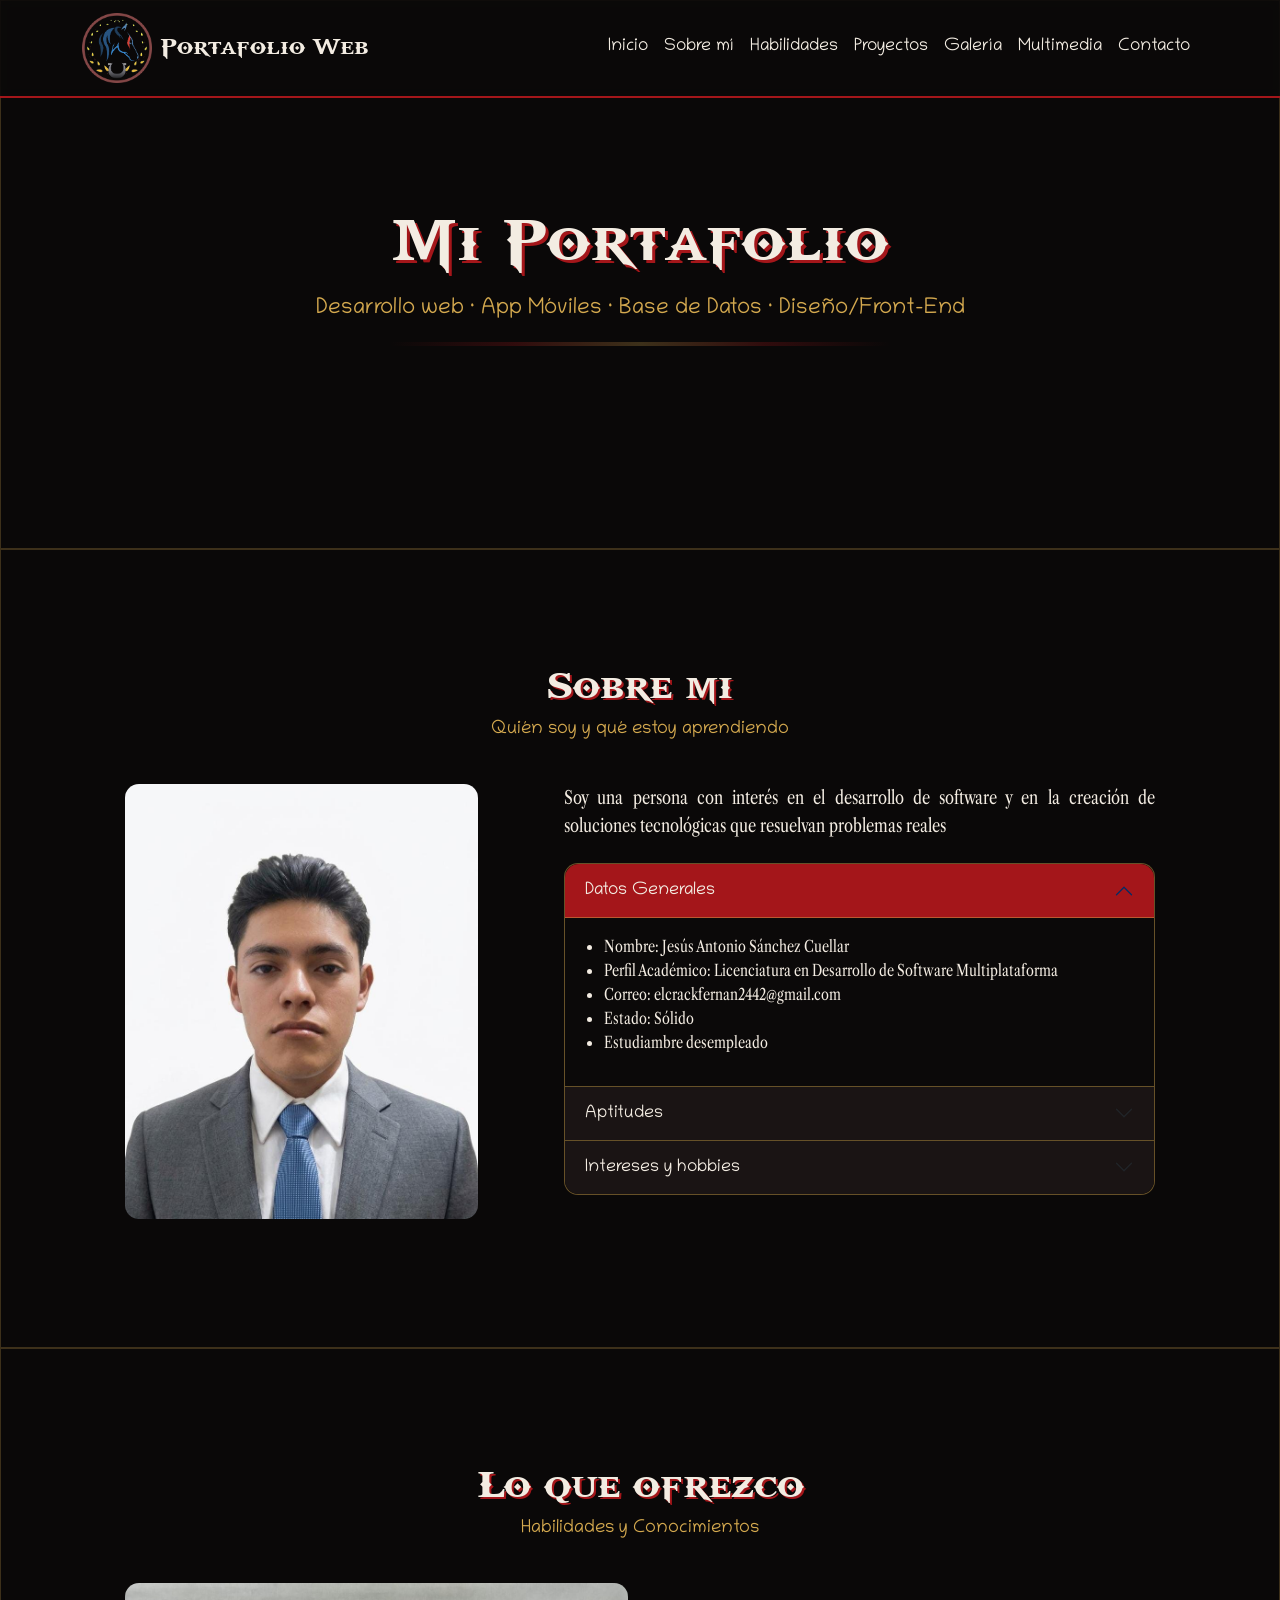
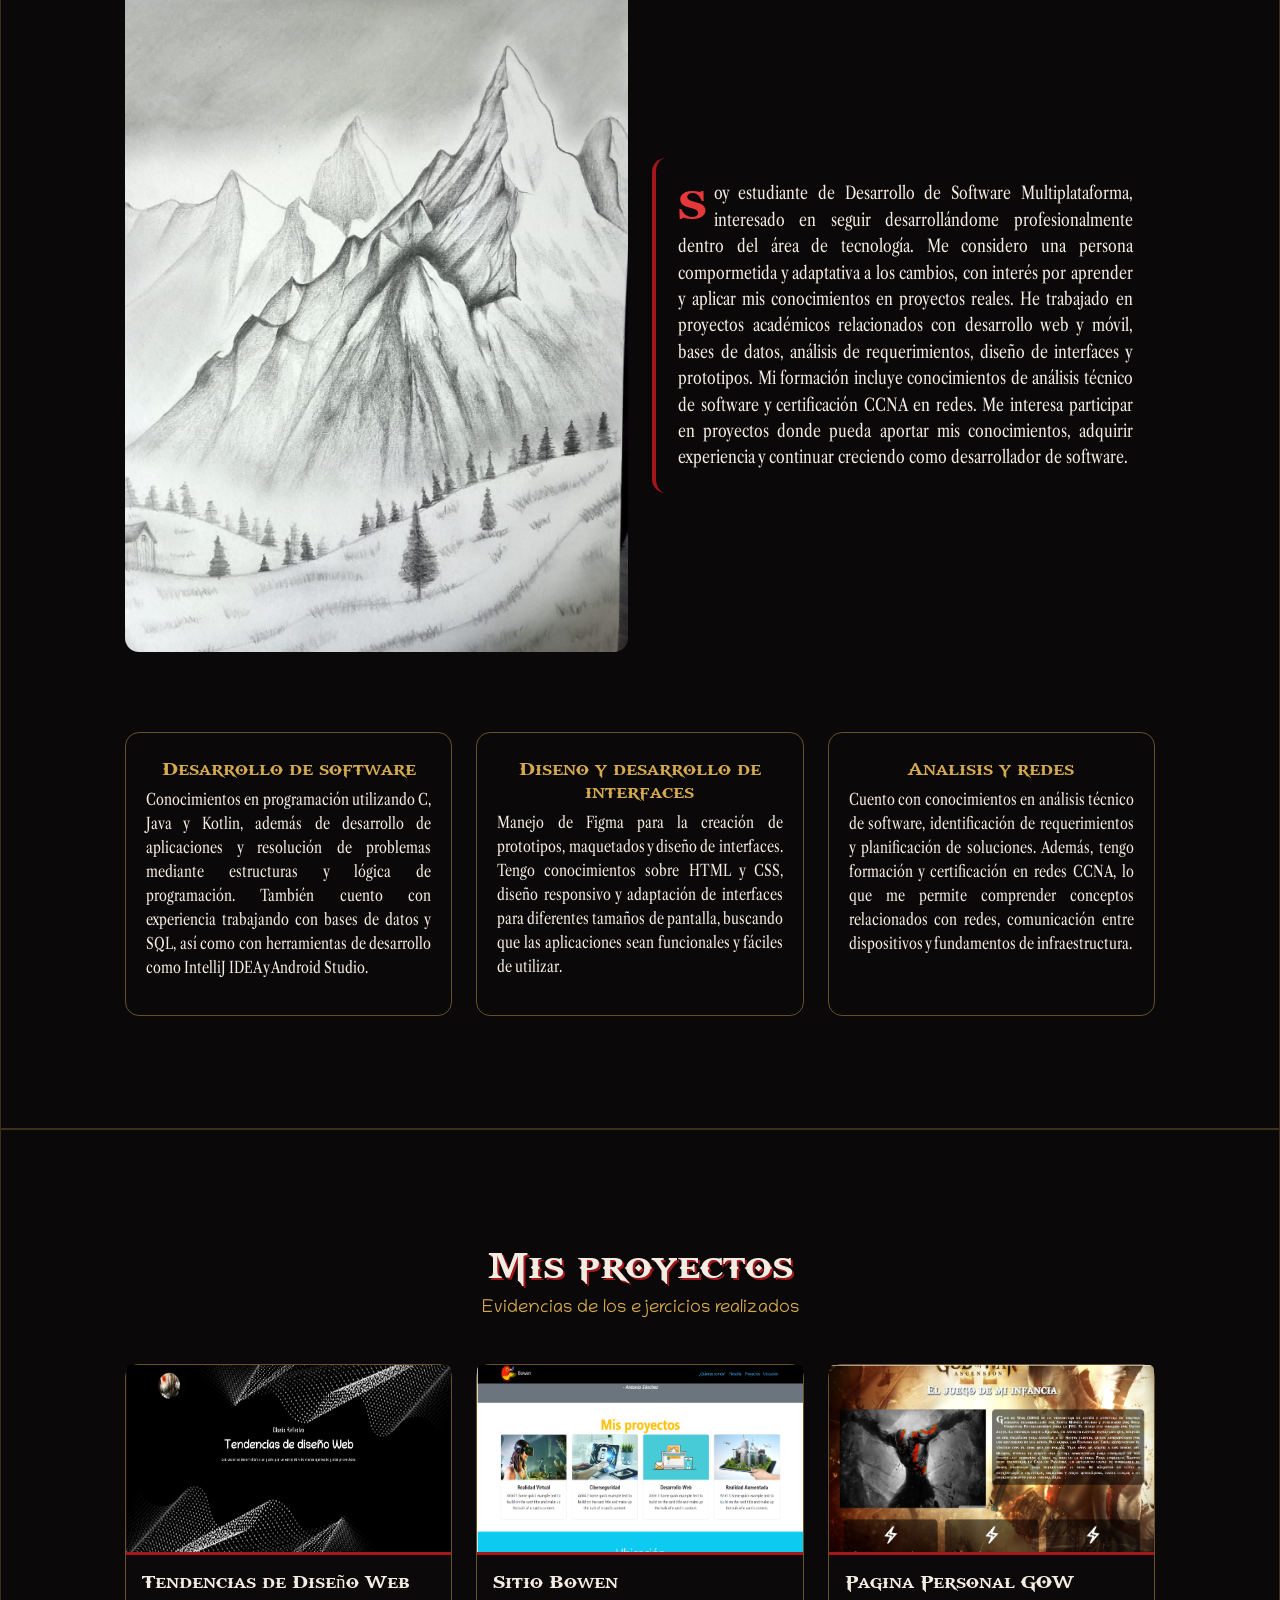
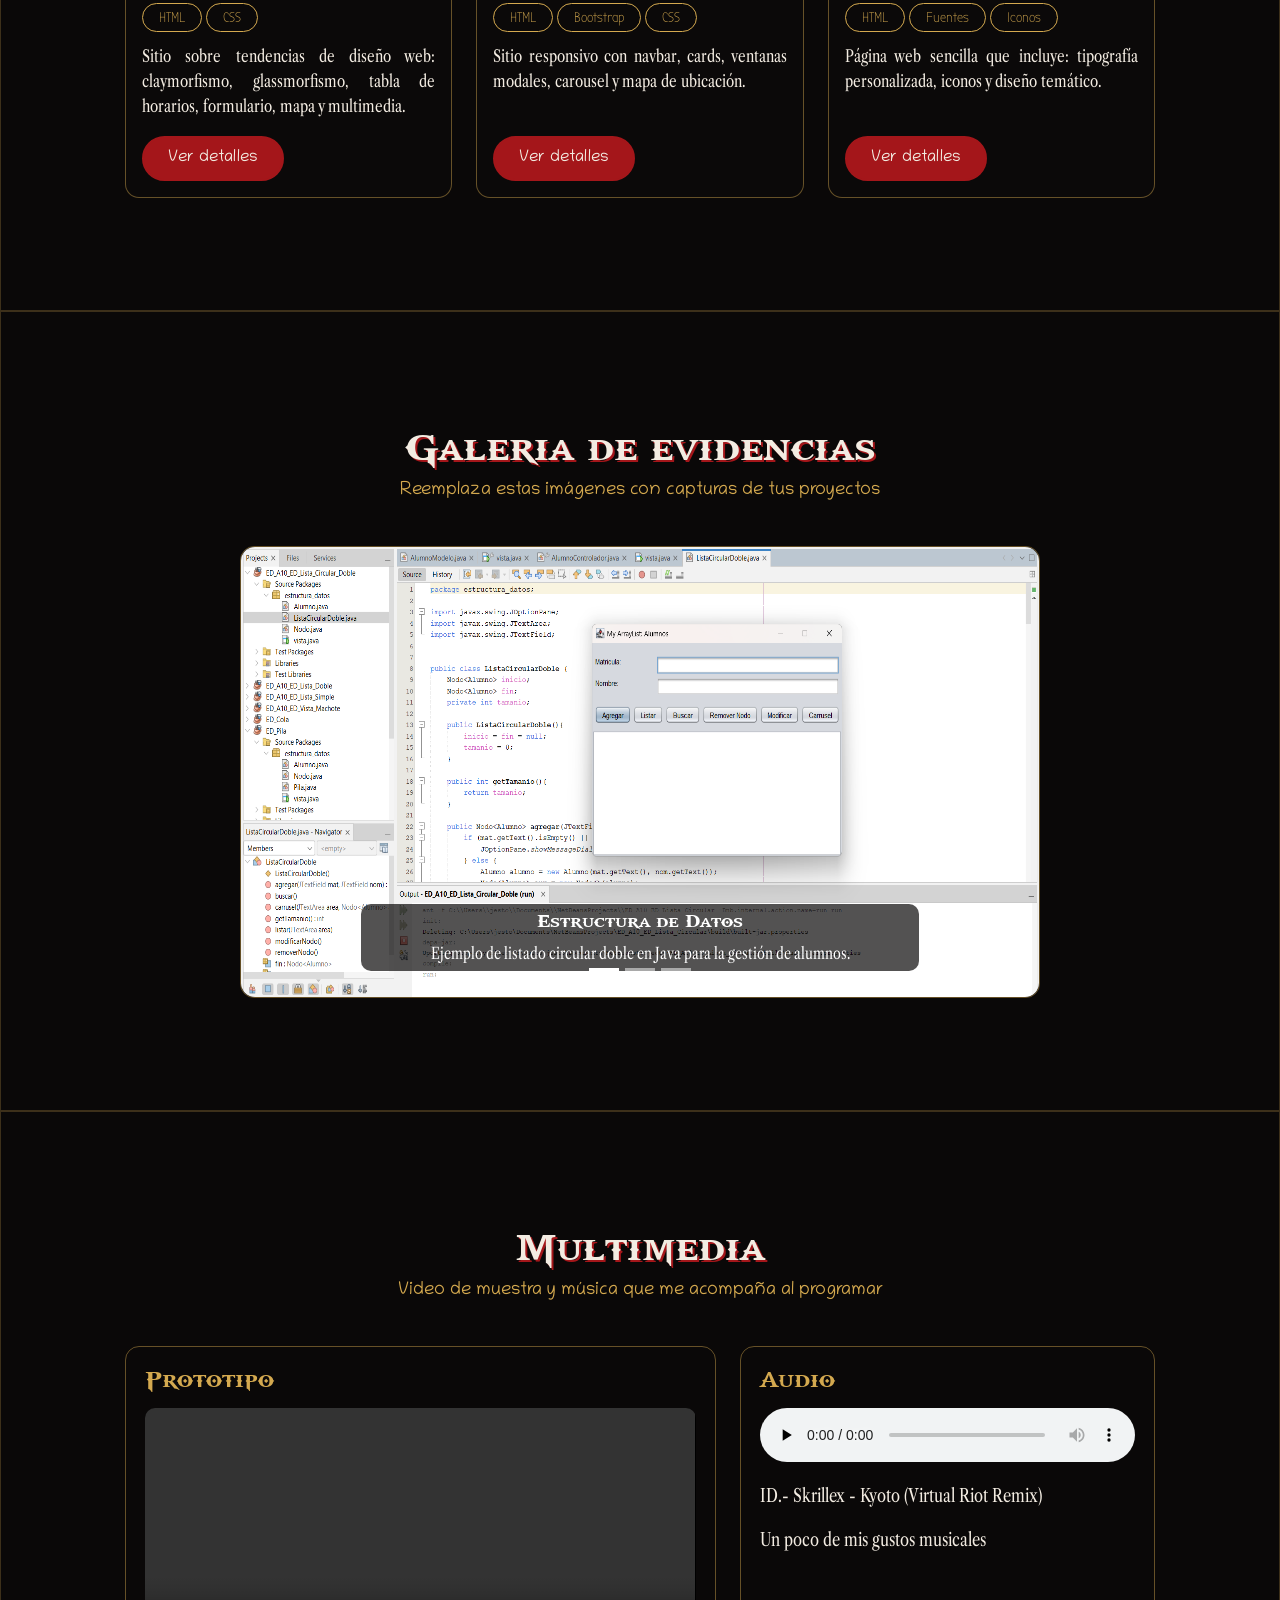
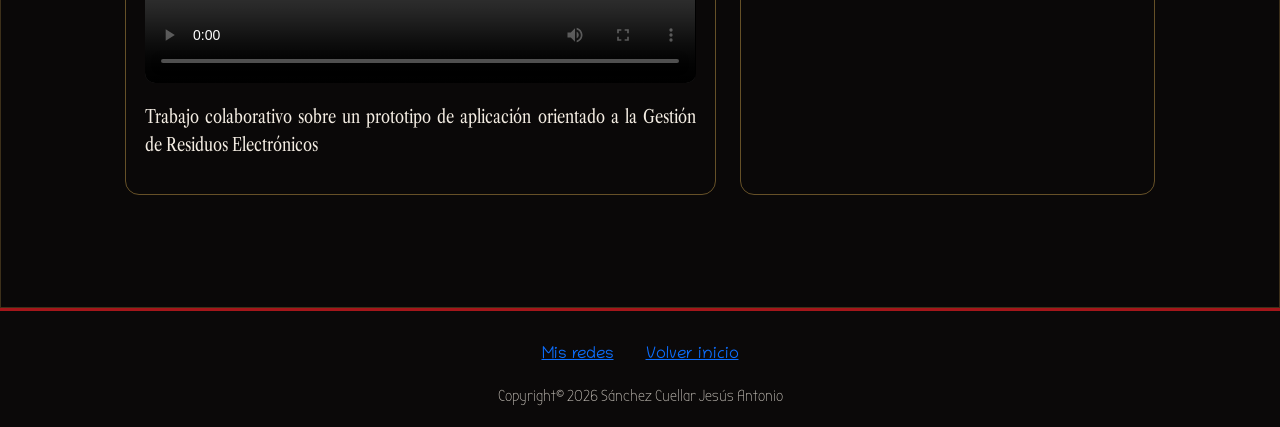
<file: index.html>
<!DOCTYPE html>
<html lang="es">

<head>
    <meta charset="UTF-8">
    <meta name="viewport" content="width=device-width, initial-scale=1.0">
    <meta name="author" content="Sánchez Cuellar Jesús Antonio (Yo)">
    <meta name="description" content="Portafolio personal.">
    <meta name="keywords" content="portafolio, desarrollo web, HTML, CSS, Bootstrap">

    <title>Portafolio JASC</title>
    <link rel="icon" href="iconos/favicon.ico" type="image/x-icon">
    <link rel="stylesheet"
        href="https://fonts.googleapis.com/css2?family=Material+Symbols+Outlined:opsz,wght,FILL,GRAD@24,400,0,0&icon_names=call,code,electric_bolt,location_on,mail,person,school,send,sports_esports">

    <link rel="stylesheet" href="css/bootstrap.min.css">
    <link rel="stylesheet" href="css/estilos.css">
</head>

<body>

    <header class="navbar navbar-expand-lg navbar-dark barraLn fixed-top" aria-label="Navegación principal">
        <div class="container">

            <a class="navbar-brand" href="#inicio">
                <img src="image/Imagotipo.png" alt="Logo" class="logotipo">
                Portafolio Web
            </a>

            <button class="navbar-toggler" type="button" data-bs-toggle="collapse" data-bs-target="#menu" aria-controls="menu" aria-expanded="false" aria-label="Mostrar u ocultar el menú">
                <span class="navbar-toggler-icon"></span>
            </button>

            <div class="collapse navbar-collapse" id="menu">
                <div class="navbar-nav ms-auto">
                    <a class="nav-link" href="#inicio">Inicio</a>
                    <a class="nav-link" href="#sobre-mi">Sobre mí</a>
                    <a class="nav-link" href="#habilidades">Habilidades</a>
                    <a class="nav-link" href="#proyectos">Proyectos</a>
                    <a class="nav-link" href="#galeria">Galería</a>
                    <a class="nav-link" href="#multimedia">Multimedia</a>
                    <a class="nav-link" href="contacto.html">Contacto</a>
                </div>
            </div>
        </div>
    </header>

    <section id="inicio" class="contenedor align-items-center">
        <div class="portada">
            <h1 id="tituloP">Mi Portafolio</h1>
            <p class="ofrezco text-center">Desarrollo web · App Móviles · Base de Datos · Diseño/Front-End</p>
            <hr class="barraDeg">
        </div>
    </section>

    <section id="sobre-mi" class="contenedor">
        <div class="container">
            <h2 class="titi2">Sobre mi</h2>
            <p class="subtiti2 text-center">Quién soy y qué estoy aprendiendo</p>

            <div class="row g-4 align-items-start">
                <section class="col-md-6 col-lg-5">
                    <figure>
                        <img src="image/yo.jpeg" alt="Yo" class="imgYo img-fluid">
                    </figure>
                </section>

                <div class="col-lg-7">
                    <article>
                        <p>Soy una persona con interés en el desarrollo de software y en la creación de soluciones tecnológicas que resuelvan problemas reales</p>
                    </article>

                    <div class="accordion acordeon mt-4" id="acordeonPerfil">
                        <div class="accordion-item">
                            <h3 class="accordion-header">
                                <button class="accordion-button" type="button" data-bs-toggle="collapse" data-bs-target="#perfilFormacion" aria-expanded="true" aria-controls="perfilFormacion">
                                    Datos Generales
                                </button>
                            </h3>
                            <div id="perfilFormacion" class="accordion-collapse collapse show" data-bs-parent="#acordeonPerfil">
                                <div class="accordion-body">
                                     <ul>
                                        <li>Nombre: Jesús Antonio Sánchez Cuellar</li>
                                        <li>Perfil Académico: Licenciatura en Desarrollo de Software Multiplataforma</li>
                                        <li>Correo: elcrackfernan2442@gmail.com</li>
                                        <li>Estado: Sólido</li>
                                        <li>Estudiambre desempleado</li>
                                    </ul>
                                </div>
                            </div>
                        </div>
                        <div class="accordion-item">
                            <h3 class="accordion-header">
                                <button class="accordion-button collapsed" type="button" data-bs-toggle="collapse" data-bs-target="#perfilHabilidades" aria-expanded="false" aria-controls="perfilHabilidades">
                                    Aptitudes
                                </button>
                            </h3>
                            <div id="perfilHabilidades" class="accordion-collapse collapse" data-bs-parent="#acordeonPerfil">
                                <div class="accordion-body">
                                    <ul>
                                        <li>Colaborativo</li>
                                        <li>Analítico</li>
                                        <li>Creativo</li>
                                        <li>Disciplinado</li>
                                    </ul>
                                </div>
                            </div>
                        </div>
                        <div class="accordion-item">
                            <h3 class="accordion-header">
                                <button class="accordion-button collapsed" type="button" data-bs-toggle="collapse" data-bs-target="#perfilIntereses" aria-expanded="false" aria-controls="perfilIntereses">
                                    Intereses y hobbies
                                </button>
                            </h3>
                            <div id="perfilIntereses" class="accordion-collapse collapse"
                                data-bs-parent="#acordeonPerfil">
                                <div class="accordion-body">
                                    Videojuegos como God of War, me gusta el dubstep y el huevito con jamón.
                                </div>
                            </div>
                        </div>

                    </div>
                </div>
            </div>
        </div>
    </section>

    <section id="habilidades" class="contenedor">
        <div class="container">
            <h2 class="titi2">Lo que ofrezco</h2>
            <p class="subtiti2 text-center">Habilidades y Conocimientos</p>

            <div class="row g-4 align-items-center">
                <figure class="col-lg-6">
                    <img src="image/dibujoP.jpeg" alt="Imagen de God of War (2005)" id="img" class="img-fluid">
                </figure>
                <div class="col-lg-6">
                    <figcaption>
                        Soy estudiante de Desarrollo de Software Multiplataforma, interesado en seguir desarrollándome profesionalmente dentro del área de tecnología. Me considero una persona compormetida y adaptativa a los cambios, con interés por aprender y aplicar mis conocimientos en proyectos reales. He trabajado en proyectos académicos relacionados con desarrollo web y móvil, bases de datos, análisis de requerimientos, diseño de interfaces y prototipos. Mi formación incluye conocimientos de análisis técnico de software y certificación CCNA en redes. Me interesa participar en proyectos donde pueda aportar mis conocimientos, adquirir experiencia y continuar creciendo como desarrollador de software.
                    </figcaption>
                </div>
            </div>

            <div class="row g-4 fila">
                <article class="col-md-4">
                    <div class="marco">
                        <h3>Desarrollo de software</h3>
                        <p class="pae">Conocimientos en programación utilizando C, Java y Kotlin, además de desarrollo de aplicaciones y resolución de problemas mediante estructuras y lógica de programación. También cuento con experiencia trabajando con bases de datos y SQL, así como con herramientas de desarrollo como IntelliJ IDEA y Android Studio.</p>
                    </div>
                </article>
                <article class="col-md-4">
                    <div class="marco">
                        <h3>Diseno y desarrollo de interfaces</h3>
                        <p class="pae">Manejo de Figma para la creación de prototipos, maquetados y diseño de interfaces. Tengo conocimientos sobre HTML y CSS, diseño responsivo y adaptación de interfaces para diferentes tamaños de pantalla, buscando que las aplicaciones sean funcionales y fáciles de utilizar.</p>
                    </div>
                </article>
                <article class="col-md-4">
                    <div class="marco">
                        <h3>Analisis y redes</h3>
                        <p class="pae">Cuento con conocimientos en análisis técnico de software, identificación de requerimientos y planificación de soluciones. Además, tengo formación y certificación en redes CCNA, lo que me permite comprender conceptos relacionados con redes, comunicación entre dispositivos y fundamentos de infraestructura.</p>
                    </div>
                </article>
            </div>
        </div>
    </section>

    <section id="proyectos" class="contenedor">
        <div class="container">
            <h2 class="titi2">Mis proyectos</h2>
            <p class="subtiti2 text-center">Evidencias de los ejercicios realizados</p>

            <section class="row g-4">
                <article class="col-md-6 col-lg-4">
                    <div class="card proyecto">
                        <img src="image/tendencias.png" class="card-img-top" alt="tendencias">
                        <div class="card-body d-flex flex-column">
                            <h3 class="card-title">Tendencias de Diseño Web</h3>
                            <div class="etiquetas">
                                <span class="etiqueta">HTML</span>
                                <span class="etiqueta">CSS</span>
                            </div>
                            <p class="card-text">Sitio sobre tendencias de diseño web: claymorfismo, glassmorfismo, tabla de horarios, formulario, mapa y multimedia.</p>
                            <button type="button" class="btn boton mt-auto align-self-start" data-bs-toggle="modal"
                                data-bs-target="#proyecto1">Ver detalles</button>
                        </div>
                    </div>
                </article>

                <article class="col-md-6 col-lg-4">
                    <div class="card proyecto">
                        <img src="image/bowen.png" class="card-img-top" alt="bowen">
                        <div class="card-body d-flex flex-column">
                            <h3 class="card-title">Sitio Bowen</h3>
                            <div class="etiquetas">
                                <span class="etiqueta">HTML</span>
                                <span class="etiqueta">Bootstrap</span>
                                <span class="etiqueta">CSS</span>
                            </div>
                            <p class="card-text">Sitio responsivo con navbar, cards, ventanas modales, carousel y mapa
                                de ubicación.</p>
                            <button type="button" class="btn boton mt-auto align-self-start" data-bs-toggle="modal"
                                data-bs-target="#proyecto2">Ver detalles</button>
                        </div>
                    </div>
                </article>

                <article class="col-md-6 col-lg-4">
                    <div class="card proyecto">
                        <img src="image/GOW.png" class="card-img-top" alt="gowsito">
                        <div class="card-body d-flex flex-column">
                            <h3 class="card-title">Pagina Personal GOW</h3>
                            <div class="etiquetas">
                                <span class="etiqueta">HTML</span>
                                <span class="etiqueta">Fuentes</span>
                                <span class="etiqueta">Iconos</span>
                            </div>
                            <p class="card-text">Página web sencilla que incluye: tipografía personalizada, iconos y diseño temático.</p>
                            <button type="button" class="btn boton mt-auto align-self-start" data-bs-toggle="modal"
                                data-bs-target="#proyecto3">Ver detalles</button>
                        </div>
                    </div>
                </article>
            </section>
        </div>
    </section>

    <section id="galeria" class="contenedor">
        <div class="container">
            <h2 class="titi2">Galeria de evidencias</h2>
            <p class="subtiti2 text-center">Reemplaza estas imágenes con capturas de tus proyectos</p>

            <div id="carrusel" class="carousel slide" data-bs-ride="carousel" aria-label="Galería de evidencias">
                <div class="carousel-indicators">
                    <button type="button" data-bs-target="#carrusel" data-bs-slide-to="0" class="active"
                        aria-current="true" aria-label="Imagen 1"></button>
                    <button type="button" data-bs-target="#carrusel" data-bs-slide-to="1"
                        aria-label="Imagen 2"></button>
                    <button type="button" data-bs-target="#carrusel" data-bs-slide-to="2"
                        aria-label="Imagen 3"></button>
                </div>
                <div class="carousel-inner">
                    <div class="carousel-item active">
                        <img src="image/ED.png" class="d-block w-100"
                            alt="Estructura de Datos">
                        <div class="carousel-caption d-none d-md-block">
                            <h3>Estructura de Datos</h3>
                            <p class="text-center">Ejemplo de listado circular doble en Java para la gestión de alumnos.</p>
                        </div>
                    </div>
                    <div class="carousel-item">
                        <img src="image/androidS.png" class="d-block w-100" alt="Android Studio">
                        <div class="carousel-caption d-none d-md-block">
                            <h3>Android Studio</h3>
                            <p class="text-center">Proyecto de Android Studio que calcula el total de una compra.</p>
                        </div>
                    </div>
                    <div class="carousel-item">
                        <img src="image/BD.png" class="d-block w-100" alt="Base de Datos">
                        <div class="carousel-caption d-none d-md-block">
                            <h3>Base de Datos MySQL</h3>
                            <p class="text-center">Creación de base de datos.</p>
                        </div>
                    </div>
                </div>
                <button class="carousel-control-prev" type="button" data-bs-target="#carrusel" data-bs-slide="prev">
                    <span class="carousel-control-prev-icon" aria-hidden="true"></span>
                    <span class="visually-hidden">Anterior</span>
                </button>
                <button class="carousel-control-next" type="button" data-bs-target="#carrusel" data-bs-slide="next">
                    <span class="carousel-control-next-icon" aria-hidden="true"></span>
                    <span class="visually-hidden">Siguiente</span>
                </button>
            </div>
        </div>
    </section>

    <section id="multimedia" class="contenedor">
        <div class="container">
            <h2 class="titi2">Multimedia</h2>
            <p class="subtiti2 text-center">Video de muestra y música que me acompaña al programar</p>

            <div class="row g-4">
                <article class="col-lg-7">
                    <div class="medio">
                        <h3>Prototipo</h3>
                        <video controls preload="metadata">
                            <source src="media/prototipo-figma.mp4" type="video/mp4">
                            Tu navegador no admite la reproducción de video.
                        </video>
                        <p>Trabajo colaborativo sobre un prototipo de aplicación orientado a la Gestión de Residuos Electrónicos</p>
                    </div>
                </article>
                <article class="col-lg-5">
                    <div class="medio">
                        <h3>Audio</h3>
                        <audio controls preload="none">
                            <source src="media/skrillex theme.mpeg" type="audio/mpeg">
                            Tu navegador no admite la reproducción de audio.
                        </audio>
                        <p>ID.- Skrillex - Kyoto (Virtual Riot Remix)</p>
                        <p>Un poco de mis gustos musicales</p>
                    </div>
                </article>
            </div>
        </div>
    </section>

    <footer>
        <div class="container">
            <div class="conexiones">
                <a href="contacto.html">Mis redes</a>
                <a href="#inicio">Volver inicio</a>
            </div>
            <span id="derechos">Copyright© 2026 Sánchez Cuellar Jesús Antonio</span>
        </div>
    </footer>



    <!-- Modal  P1-->
    <div class="modal fade" id="proyecto1" tabindex="-1" aria-labelledby="titulo-proyecto1" aria-hidden="true">
        <div class="modal-dialog modal-dialog-centered">
            <div class="modal-content bg-dark text-light">
                <div class="modal-header">
                    <h2 class="modal-title fs-5 fw-bold" id="titulo-proyecto1">Tendencias de Diseño Web</h2>
                    <button type="button" class="btn-close btn-close-white" data-bs-dismiss="modal"
                        aria-label="Cerrar"></button>
                </div>
                <div class="modal-body">
                    <p>Página sobre tendencias de diseño web. Incluye claymorfismo, glassmorfismo, una tabla de horarios, un formulario, un mapa incrustado y contenido multimedia (video y audio).</p>
                    <p>Tecnologías: HTML, CSS.</p>
                </div>
                <div class="modal-footer">
                    <a href="https://github.com/SYWooli/AW-LDSM407/commit/dd5e11c49da9dd6db5c0f3c82de13bb1435a31fd" class="btn boton botonTrans">Ir al Proyecto</a>
                    <button type="button" class="btn boton" data-bs-dismiss="modal">Cerrar</button>
                </div>
            </div>
        </div>
    </div>

    <!-- Modal  P2-->
    <div class="modal fade" id="proyecto2" tabindex="-1" aria-labelledby="titulo-proyecto2" aria-hidden="true">
        <div class="modal-dialog modal-dialog-centered">
            <div class="modal-content bg-dark text-light">
                <div class="modal-header">
                    <h2 class="modal-title fs-5 fw-bold" id="titulo-proyecto2">Sitio Bowen</h2>
                    <button type="button" class="btn-close btn-close-white" data-bs-dismiss="modal"
                        aria-label="Cerrar"></button>
                </div>
                <div class="modal-body">
                    <p>Sitio construido con Bootstrap: barra de navegación, tarjetas de proyectos, ventanas modales, carrusel y responsividad.</p>
                    <p>Tecnologías: HTML, CSS, Bootstrap.</p>
                </div>
                <div class="modal-footer">
                    <a href="https://github.com/SYWooli/AW-LDSM407/commit/bb65a735bff60b903e0a4d4e72885871ba24e900" class="btn boton botonTrans">Ir al Proyecto</a>
                    <button type="button" class="btn boton" data-bs-dismiss="modal">Cerrar</button>
                </div>
            </div>
        </div>
    </div>

    <!-- Modal  P3-->
    <div class="modal fade" id="proyecto3" tabindex="-1" aria-labelledby="titulo-proyecto3" aria-hidden="true">
        <div class="modal-dialog modal-dialog-centered">
            <div class="modal-content bg-dark text-light">
                <div class="modal-header">
                    <h2 class="modal-title fs-5 fw-bold" id="titulo-proyecto3">Página Personal GOW</h2>
                    <button type="button" class="btn-close btn-close-white" data-bs-dismiss="modal"
                        aria-label="Cerrar"></button>
                </div>
                <div class="modal-body">
                    <p>Una página temática sobre God of War con tipografía personalizada, iconos y tarjetas con la información del juego.</p>
                    <p>Tecnologías: HTML, CSS, fuentes locales, iconos.</p>
                </div>
                <div class="modal-footer">
                    <a href="https://github.com/SYWooli/AW-LDSM407/tree/main/07_EjercicioWeb" class="btn boton botonTrans">Ir al Proyecto</a>
                    <button type="button" class="btn boton" data-bs-dismiss="modal">Cerrar</button>
                </div>
            </div>
        </div>
    </div>



    <script src="js/bootstrap.min.js"></script>
</body>

</html>
</file>
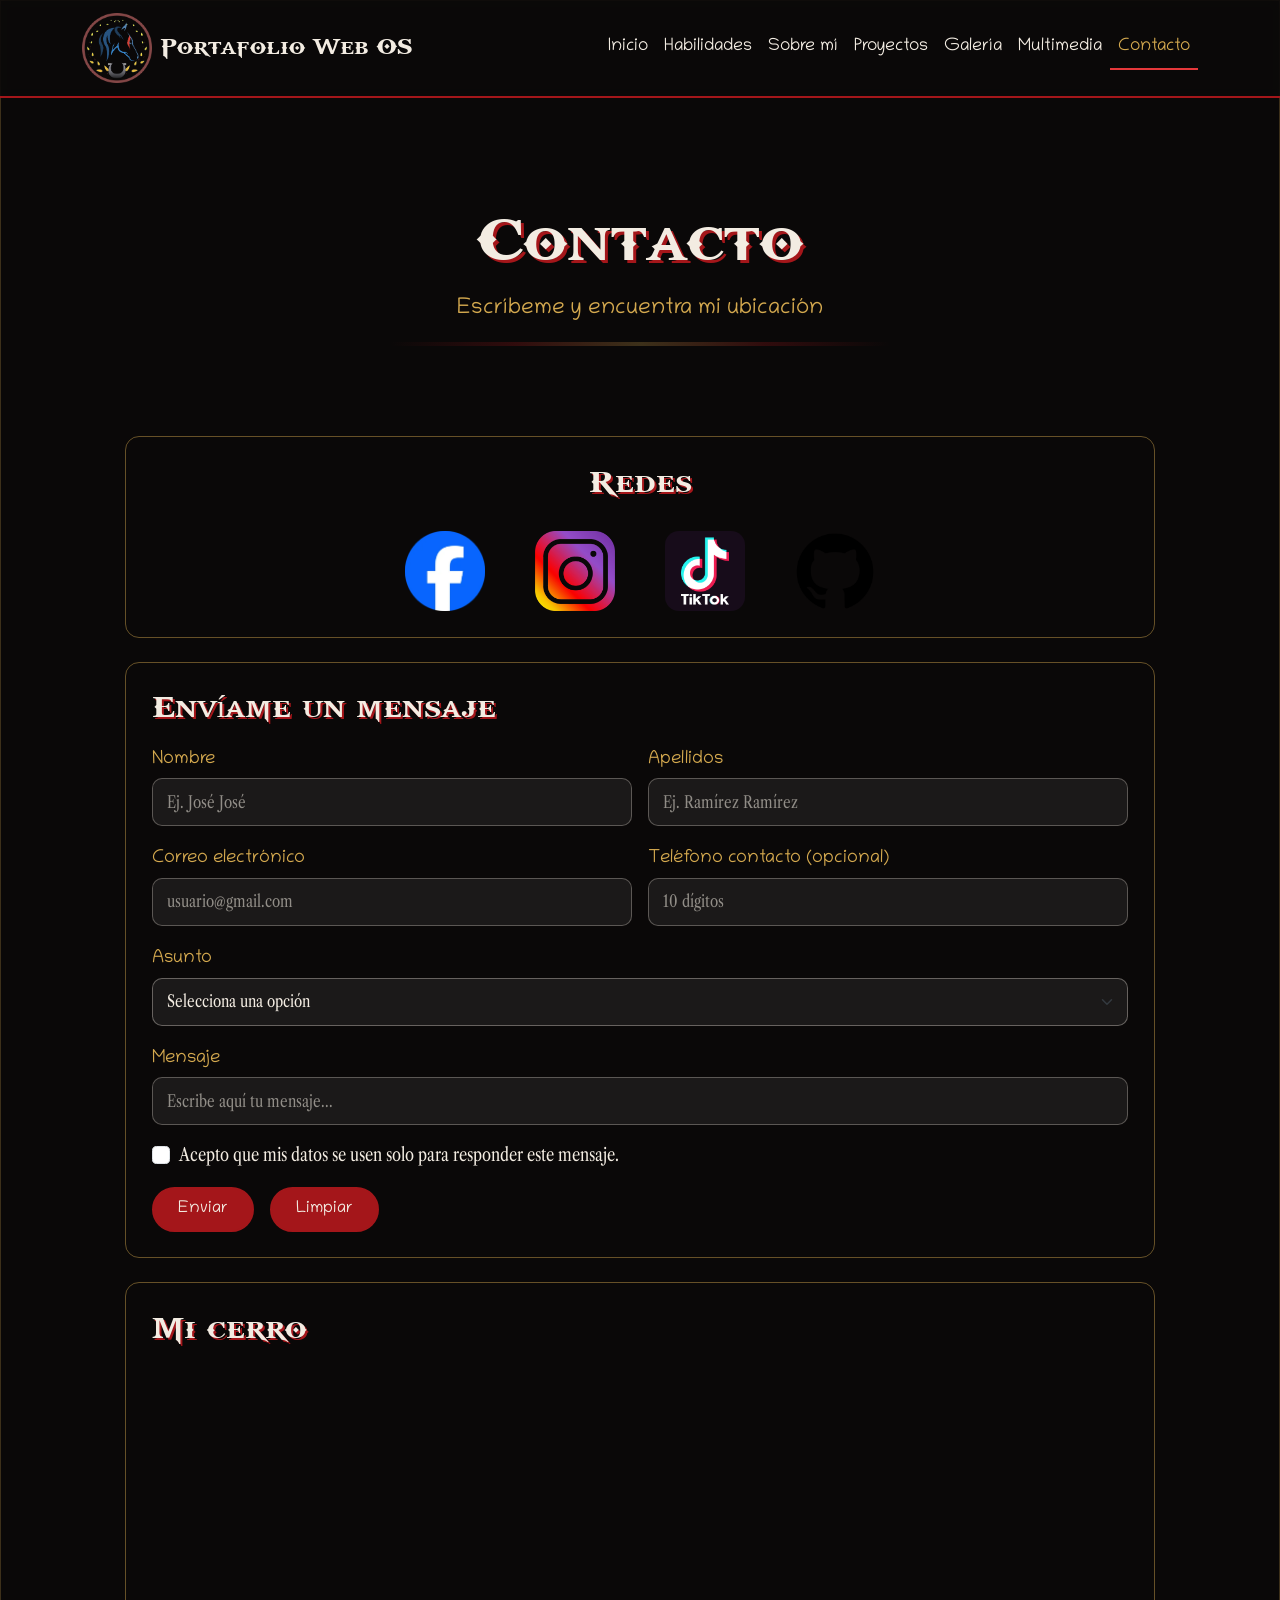
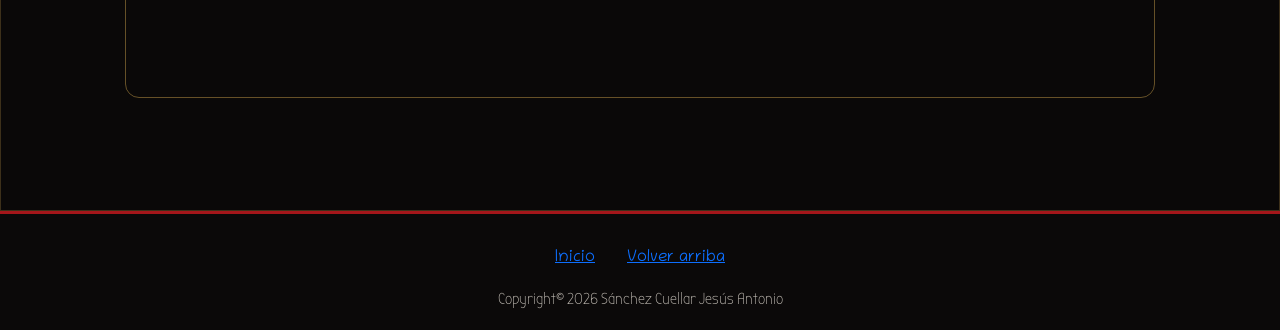
<file: contacto.html>
<!DOCTYPE html>
<html lang="es">

<head>
    <meta charset="UTF-8">
    <meta name="viewport" content="width=device-width, initial-scale=1.0">
    <meta name="author" content="Sánchez Cuellar Jesús Antonio (Yo)">
    <meta name="description" content="Portafolio personal.">
    <meta name="keywords" content="portafolio, desarrollo web, HTML, CSS, Bootstrap">

    <title>Contáctame</title>
    <link rel="icon" href="iconos/favicon.ico" type="image/x-icon">

    <link rel="stylesheet"
        href="https://fonts.googleapis.com/css2?family=Material+Symbols+Outlined:opsz,wght,FILL,GRAD@24,400,0,0&icon_names=call,code,electric_bolt,location_on,mail,person,school,send,sports_esports">

    <link rel="stylesheet" href="css/bootstrap.min.css">
    <link rel="stylesheet" href="css/estilos.css">
</head>

<body>

    <header class="navbar navbar-expand-lg navbar-dark barraLn fixed-top" aria-label="Navegación principal">
        <div class="container">

            <a class="navbar-brand" href="#inicio">
                <img src="image/Imagotipo.png" alt="Logo" class="logotipo">
                Portafolio Web OS
            </a>

            <button class="navbar-toggler" type="button" data-bs-toggle="collapse" data-bs-target="#menu"
                aria-controls="menu" aria-expanded="false" aria-label="Mostrar u ocultar el menú">
                <span class="navbar-toggler-icon"></span>
            </button>

            <div class="collapse navbar-collapse" id="menu">
                <div class="navbar-nav ms-auto">
                    <a class="nav-link" href="index.html#inicio">Inicio</a>
                    <a class="nav-link" href="index.html#pasion">Habilidades</a>
                    <a class="nav-link" href="index.html#sobre-mi">Sobre mí</a>
                    <a class="nav-link" href="index.html#proyectos">Proyectos</a>
                    <a class="nav-link" href="index.html#galeria">Galería</a>
                    <a class="nav-link" href="index.html#multimedia">Multimedia</a>
                    <a class="nav-link active" href="#contacto" aria-current="page">Contacto</a>
                </div>
            </div>
        </div>
    </header>

    <section id="contacto" class="contenedor">

        <section class="portada">
            <h1 id="tituloP">Contacto</h1>
            <p class="ofrezco text-center">Escríbeme y encuentra mi ubicación</p>
            <hr class="barraDeg">
        </section>
        
        <div class="container">
            <div class="row g-4">

                <article class="col-lg-12">
                    <div class="panel align-items-center">
                        <h2 class="text-center">Redes</h2>

                        <section class="redes flex-wrap">
                            <a  href="https://www.facebook.com/share/18URSuaEoC/">
                                <img src="image/facebook.png" alt="Feisbuk" id="img">
                            </a>
                            <a href="https://www.instagram.com/sy_wooliwebon?cplk=MWhndXFveWoxeTk4Zg==">
                                <img src="image/Instagram-Logo-PNG.png" alt="Insta" id="img">
                            </a>
                            <a href="https://www.tiktok.com/@wooliwebon?_r=1&_t=ZS-9Al7sXEOmwx">
                                <img src="image/TikTok-logo-2.png" alt="Tikitoki" id="img">
                            </a>
                            <a href="https://github.com/SYWooli">
                                <img src="image/GitHub.png" alt="Github" id="img">
                            </a>
                        </section>

                    </div>
                </article>

                <article class="col-lg-12">
                    <div class="panel">
                        <h2>Envíame un mensaje</h2>

                        <form action="">
                            <div class="row g-3">
                                <div class="col-md-6">
                                    <label for="nombre" class="form-label label">Nombre</label>
                                    <input type="text" class="form-control campo" required placeholder="Ej. José José">
                                </div>
                                <div class="col-md-6">
                                    <label for="apellidos" class="form-label label">Apellidos</label>
                                    <input type="text" class="form-control campo" required placeholder="Ej. Ramírez Ramírez">
                                </div>
                                <div class="col-md-6">
                                    <label for="correo" class="form-label label">Correo electrónico</label>
                                    <input type="email" class="form-control campo" required placeholder="usuario@gmail.com">
                                </div>
                                <div class="col-md-6">
                                    <label for="telefono" class="form-label label">Teléfono contacto (opcional)</label>
                                    <input type="tel" class="form-control campo" placeholder="10 dígitos">
                                </div>
                                <div class="col-12">
                                    <label for="asunto" class="form-label label">Asunto</label>
                                    <select class="form-select campo" required>
                                        <option class="bg-secondary" value="">Selecciona una opción</option>
                                        <option class="bg-secondary">Proyecto o colaboración</option>
                                        <option class="bg-secondary">Comentarios sobre mi portafolio</option>
                                        <option class="bg-secondary">Otro</option>
                                    </select>
                                </div>
                                <div class="col-12">
                                    <label for="mensaje" class="form-label label">Mensaje</label>
                                    <input class="form-control campo" rows="3" required placeholder="Escribe aquí tu mensaje..."></input>
                                </div>
                                <div class="col-12">
                                    <div class="form-check">
                                        <input class="form-check-input" type="checkbox" required>
                                        <label class="form-check-label">Acepto que mis datos se usen solo para responder este mensaje.</label>
                                    </div>
                                </div>
                                <div class="col-12 d-flex flex-wrap gap-3">
                                    <button type="submit" class="btn boton" aria-hidden="true">Enviar</button>
                                    <button type="reset" class="btn boton boton-claro">Limpiar</button>
                                </div>
                            </div>
                        </form>
                
                    </div>
                </article>

                <article class="col-lg-12">
                    <div class="panel h-100">
                        <h2>Mi cerro</h2>
                        <div class="mapa">
                            <iframe src="https://www.google.com/maps/embed?pb=!1m18!1m12!1m3!1d20339.35745452465!2d-99.69745538934737!3d19.55793939200559!2m3!1f0!2f0!3f0!3m2!1i1024!2i768!4f13.1!3m3!1m2!1s0x85d26f126abf0651%3A0xcfdf15ab7db3f743!2sSantuario%20Del%20Se%C3%B1or%20Del%20Cerrito!5e0!3m2!1ses-419!2smx!4v1792659737485!5m2!1ses-419!2smx" allowfullscreen="" loading="lazy" referrerpolicy="strict-origin-when-cross-origin"></iframe>
                        </div>
                    </div>
                </article>

            </div>
        </div>
    </section>


    <footer>
        <div class="container">
            <div class="conexiones">
                <a href="index.html">Inicio</a>
                <a href="#contacto">Volver arriba</a>
            </div>
            <span id="derechos">Copyright© 2026 Sánchez Cuellar Jesús Antonio</span>
        </div>
    </footer>

    <script src="js/bootstrap.min.js"></script>
</body>

</html>
</file>
<file: css/estilos.css>
@font-face{
    font-family: "GODOFWAR";
    src: url("../font/GODOFWAR.TTF");
}
@font-face{
    font-family: "Chilanka";
    src: url("../font/Chilanka-Regular.ttf");
}
@font-face{
    font-family: "Bubbler";
    src: url("../font/BubblerOne-Regular.ttf");
}
@font-face{
    font-family: "Caslon";
    src: url("../font/LibreCaslonCondensed-Regular.ttf");
}

*{
    margin: 0;
    padding: 0;
    box-sizing: border-box;
}

html{
    scroll-behavior: smooth;
}

body{
    font-family: "Caslon", Georgia, serif;
    font-size: 1.15rem;
    line-height: 1.5;
    color: #f3ece2;
    background-color: #0b0909;
}

/* ---------- Menu ---------- */
.barraLn{
    background-color: rgba(11, 9, 9, 0.8);
    border-bottom: 2px solid #a4161a;
    backdrop-filter: blur(6px); /* Filtro borroso menu */
}

.logotipo{
    width: 70px;
}

.barraLn .navbar-brand{ /* Titulo */
    align-items: center;
    font-family: "GODOFWAR", Impact, fantasy;
    font-size: 1.5rem;
    color: #f3ece2;
}

.barraLn .nav-link{ /* Secciones menu */
    font-family: "Chilanka", "Comic Sans MS", cursive;
    font-size: 1.1rem;
    color: #f3ece2;
    border-bottom: 2px solid transparent;
}

.barraLn .nav-link:hover,
.barraLn .nav-link.active{
    color: #d4a94f;
    border-bottom-color: #e5383b;
}

.portada{
    padding: 10vh 1rem;
    text-align: center;
}
/* ---------- General ---------- */
#tituloP{
    font-family: "GODOFWAR", Impact, fantasy;
    font-size: clamp(3rem, 7vw, 4rem);
    color: #f3ece2;
    text-shadow: 3px 3px 0 #a4161a;
}

.ofrezco{
    font-family: "Chilanka", "Comic Sans MS", cursive;
    font-size: 1.4rem;
    color: #d4a94f;
    margin-top: 0.8rem;
}

.barraDeg{
    width: 100%;
    max-width: 500px;
    height: 4px;
    margin: 0 auto;
    background: linear-gradient(90deg, transparent, #a4161a, #d4a94f, #a4161a, transparent);
    border: 0;
}

.contenedor{
    padding: 7rem;
    background-color: rgba(11, 9, 9, 0.62);
    border: 1px solid rgba(212, 169, 79, 0.25);
}

.titi2{
    font-family: "GODOFWAR", Impact, fantasy;
    font-size: 2.5rem;
    text-align: center;
    color: #f3ece2;
    text-shadow: 2px 2px 0 #a4161a;
    margin-bottom: 0.4rem;
}

.subtiti2{
    font-family: "Chilanka", "Comic Sans MS", cursive;
    text-align: center;
    color: #d4a94f;
    margin-bottom: 2.5rem;
}

p{
    text-align: justify;
}

#img{
    width: 100%;
    border-radius: 14px;
}

figcaption{
    font-size: 1.1rem;
    padding: 1.4rem;
    border-left: 4px solid #a4161a;
    border-radius: 14px;
    text-align: justify;
}

figcaption::first-letter{
    font-family: "GODOFWAR", Impact, fantasy;
    font-size: 2.8rem;
    float: left;
    line-height: 1;
    margin: 0.2rem 0.4rem 0 0;
    color: #e5383b;
}

.fila{
    margin-top: 2.5rem;
}

.marco{
    height: 100%;
    border: 1px solid rgba(212, 169, 79, 0.45);
    border-radius: 14px;
    padding: 20px;
    text-align: center;
    transition: transform 0.3s, box-shadow 0.3s, border-color 0.3s;
}

.marco:hover{
    transform: translateY(-6px);
    border-color: #a4161a;
    box-shadow: 0 12px 28px rgba(164, 22, 26, 0.45);
}

.marco h3{
    font-family: "GODOFWAR", Impact, fantasy;
    font-size: 1.2rem;
    margin: 0.3rem 0 0.4rem;
    color: #d4a94f;
}

.pae{
    font-size: 1rem;
}

/* ---------- Sobre mi ---------- */
.imgYo{
    width: 85%;
    border-radius: 14px;
}

.acordeon{
    --bs-accordion-bg: #0b0909;
    --bs-accordion-color: #f3ece2;
    --bs-accordion-border-color: rgba(212, 169, 79, 0.45);
    --bs-accordion-btn-bg: #1a1414;
    --bs-accordion-btn-color: #f3ece2;
    --bs-accordion-active-bg: #a4161a;
    --bs-accordion-active-color: #f3ece2;
    --bs-accordion-btn-focus-box-shadow: 0 0 0 0.2rem rgba(212, 169, 79, 0.5);
    --bs-accordion-border-radius: 14px;
    --bs-accordion-inner-border-radius: 14px;
}

.acordeon .accordion-button{
    font-family: "Chilanka", "Comic Sans MS", cursive;
    font-size: 1.1rem;
}

.acordeon .accordion-body{
    font-size: 1rem;
}

.acordeon ul{
    padding-left: 1.2rem;
}

/* ---------- Proyectos ---------- */
.proyecto{
    height: 100%;
    background-color: #0b0909;
    color: #f3ece2;
    border: 1px solid rgba(212, 169, 79, 0.45);
    border-radius: 14px;
    transition: transform 0.3s, box-shadow 0.3s; /* Tiempo de transición de tarjeta */
}

.proyecto:hover{
    transform: translateY(-6px);
    box-shadow: 0 14px 30px rgba(164, 22, 26, 0.5);
}

.proyecto img{
    height: 190px;
    border-bottom: 3px solid #a4161a;
}

.proyecto .card-title{
    font-family: "GODOFWAR", Impact, fantasy;
    font-size: 1.2rem;
    color: #f3ece2;
}

.proyecto .card-text{
    font-size: 1.05rem;
}

.etiquetas{
    margin-bottom: 0.9rem;
}

.etiqueta{
    font-family: "Bubbler", "Trebuchet MS", sans-serif;
    font-size: 0.9rem;
    padding: 0.3rem 1rem;
    border: 1px solid #d4a94f;
    border-radius: 50px;
    color: #d4a94f;
}

/* ---------- Diseño botones ---------- */
.boton{
    font-family: "Chilanka", "Comic Sans MS", cursive;
    font-size: 1.05rem;
    color: #f3ece2;
    background-color: #a4161a;
    border: 2px solid #a4161a;
    border-radius: 50px;
    padding: 0.5rem 1.5rem;
}

.boton:hover,
.boton:focus-visible{ /* Enfoque de botón */
    background-color: transparent;
    color: #d4a94f;
    border-color: #d4a94f;
    transform: translateY(-2px);
}

.botonTrans{
    background-color: transparent;
    border-color: #d4a94f;
    color: #d4a94f;
}

.botonTrans:hover{
    background-color: #d4a94f;
    color: #0b0909;
    border-color: #d4a94f;
}

/* ---------- Galería ---------- */
#carrusel{
    max-width: 800px;
    margin: 0 auto;
    border: 1px solid rgba(212, 169, 79, 0.45);
    border-radius: 14px;
}

#carrusel .carousel-item img{
    height: clamp(100px, 40vw, 450px);
    border-radius: 14px;
}

#carrusel .carousel-caption{
    background-color: rgba(11, 9, 9, 0.7);
    border-radius: 10px;
    padding: 0.4rem 0.8rem;
    bottom: 1.6rem;
}

#carrusel .carousel-caption h3{
    font-family: "GODOFWAR", Impact, fantasy;
    font-size: 1.15rem;
}

#carrusel .carousel-caption p{
    font-size: 1rem;
    margin: 0;
}

/* ---------- Multimedia ---------- */
.medio{
    height: 100%;
    border: 1px solid rgba(212, 169, 79, 0.45);
    border-radius: 14px;
    padding: 1.2rem;
}

.medio h3{
    font-family: "GODOFWAR", Impact, fantasy;
    font-size: 1.5rem;
    color: #d4a94f;
    margin-bottom: 0.8rem;
}

.medio video,
.medio audio{
    width: 100%;
    border-radius: 10px;
}

.medio video{
    background-color: #000;
}

.medio p{
    margin-top: 0.8rem;
    padding: 0;
}

/* ---------- Página Contacto ---------- */
.panel{
    height: 100%;
    border:1px solid rgba(212, 169, 79, 0.45);
    border-radius: 14px;
    padding: 1.6rem;
}

.panel h2{
    font-family: "GODOFWAR", Impact, fantasy;
    font-size: 2rem;
    margin-bottom: 1rem;
    text-shadow: 2px 2px 0 #a4161a;
}

.label{
    font-family: "Chilanka", "Comic Sans MS", cursive;
    color: #d4a94f;
    margin-bottom: 0.25rem;
}

.campo{
    font-family: "Caslon", Georgia, serif;
    font-size: 1.05rem;
    color: #f3ece2;
    background-color: rgba(255, 255, 255, 0.07);
    border: 1px solid rgba(243, 236, 226, 0.35);
    border-radius: 10px;
    padding: 0.65rem 0.9rem;
}

.campo::placeholder{ /* Texto de campo */
    color: rgba(243, 236, 226, 0.55);
}

.campo:focus{ /* Marco de campo */
    color: #f3ece2;
    background-color: rgba(255, 255, 255, 0.12);
    border-color: #d4a94f;
    box-shadow: 0 0 0 0.2rem rgba(212, 169, 79, 0.35);
}

.mapa iframe {
    width: 100%;
    min-height: 300px;
    border-radius: 12px;
}

.redes{
    display: flex;
    justify-content: center;
    gap: 50px;
    margin-top: 30px;
}

.redes img{
    height: 80px;
    transition: transform 0.3s, box-shadow 0.3s;
}

.redes a:hover img{
    transform: translateY(-6px);
    box-shadow: 0 14px 30px rgba(164, 22, 26, 0.5);
}

/* ---------- Footer ---------- */
footer{
    border-top: 3px solid #a4161a;
    padding: 2rem 0 1.2rem;
    text-align: center;
}

.conexiones{
    display: flex;
    justify-content: center;
    gap: 2rem;
    margin-bottom: 0.8rem;
    font-family: "Chilanka", "Comic Sans MS", cursive;
    font-size: 1.05rem;
}

#derechos{
    font-family: "Bubbler", "Trebuchet MS", sans-serif;
    font-size: 1rem;
    color: rgba(243, 236, 226, 0.8);
}
</file>
